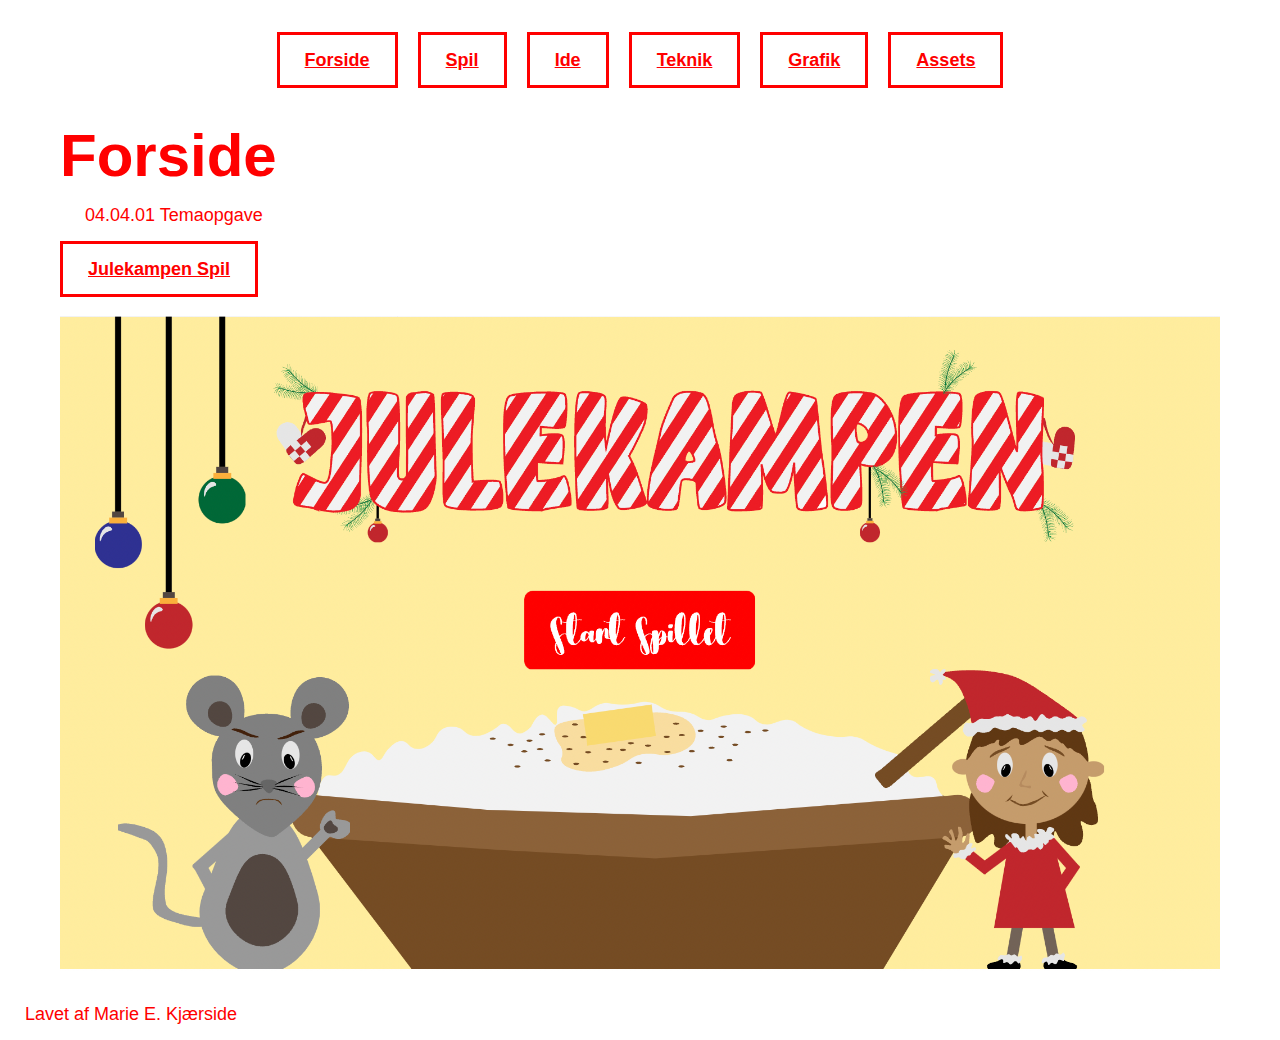
<file: index.html>
<!DOCTYPE html>
<html lang="da">
  <head>
    <meta charset="UTF-8" />
    <meta http-equiv="X-UA-Compatible" content="IE=edge" />
    <meta name="viewport" content="width=device-width, initial-scale=1.0" />
    <title>Website</title>
    <link rel="stylesheet" href="generel.css" />
    <link rel="stylesheet" href="style.css" />
  </head>
  <body>
    <header>
      <nav>
        <ul>
          <li><a href="index.html">Forside</a></li>
          <li><a href="spil.html">Spil</a></li>
          <li><a href="ide.html">Ide</a></li>
          <li><a href="teknik.html">Teknik</a></li>
          <li><a href="grafik.html">Grafik</a></li>
          <li><a href="assets.html">Assets</a></li>
        </ul>
      </nav>
    </header>
    <main>
      <h1>Forside</h1>
      <p>04.04.01 Temaopgave</p>
      <br />

      <div class="knap"><a href="spil.html">Julekampen Spil</a></div>
      <br />
      <br />
      <img src="julekampen_spil.png" alt="Julekampen spil" />
    </main>
    <br />
    <footer>Lavet af Marie E. Kjærside</footer>
  </body>
</html>
</file>
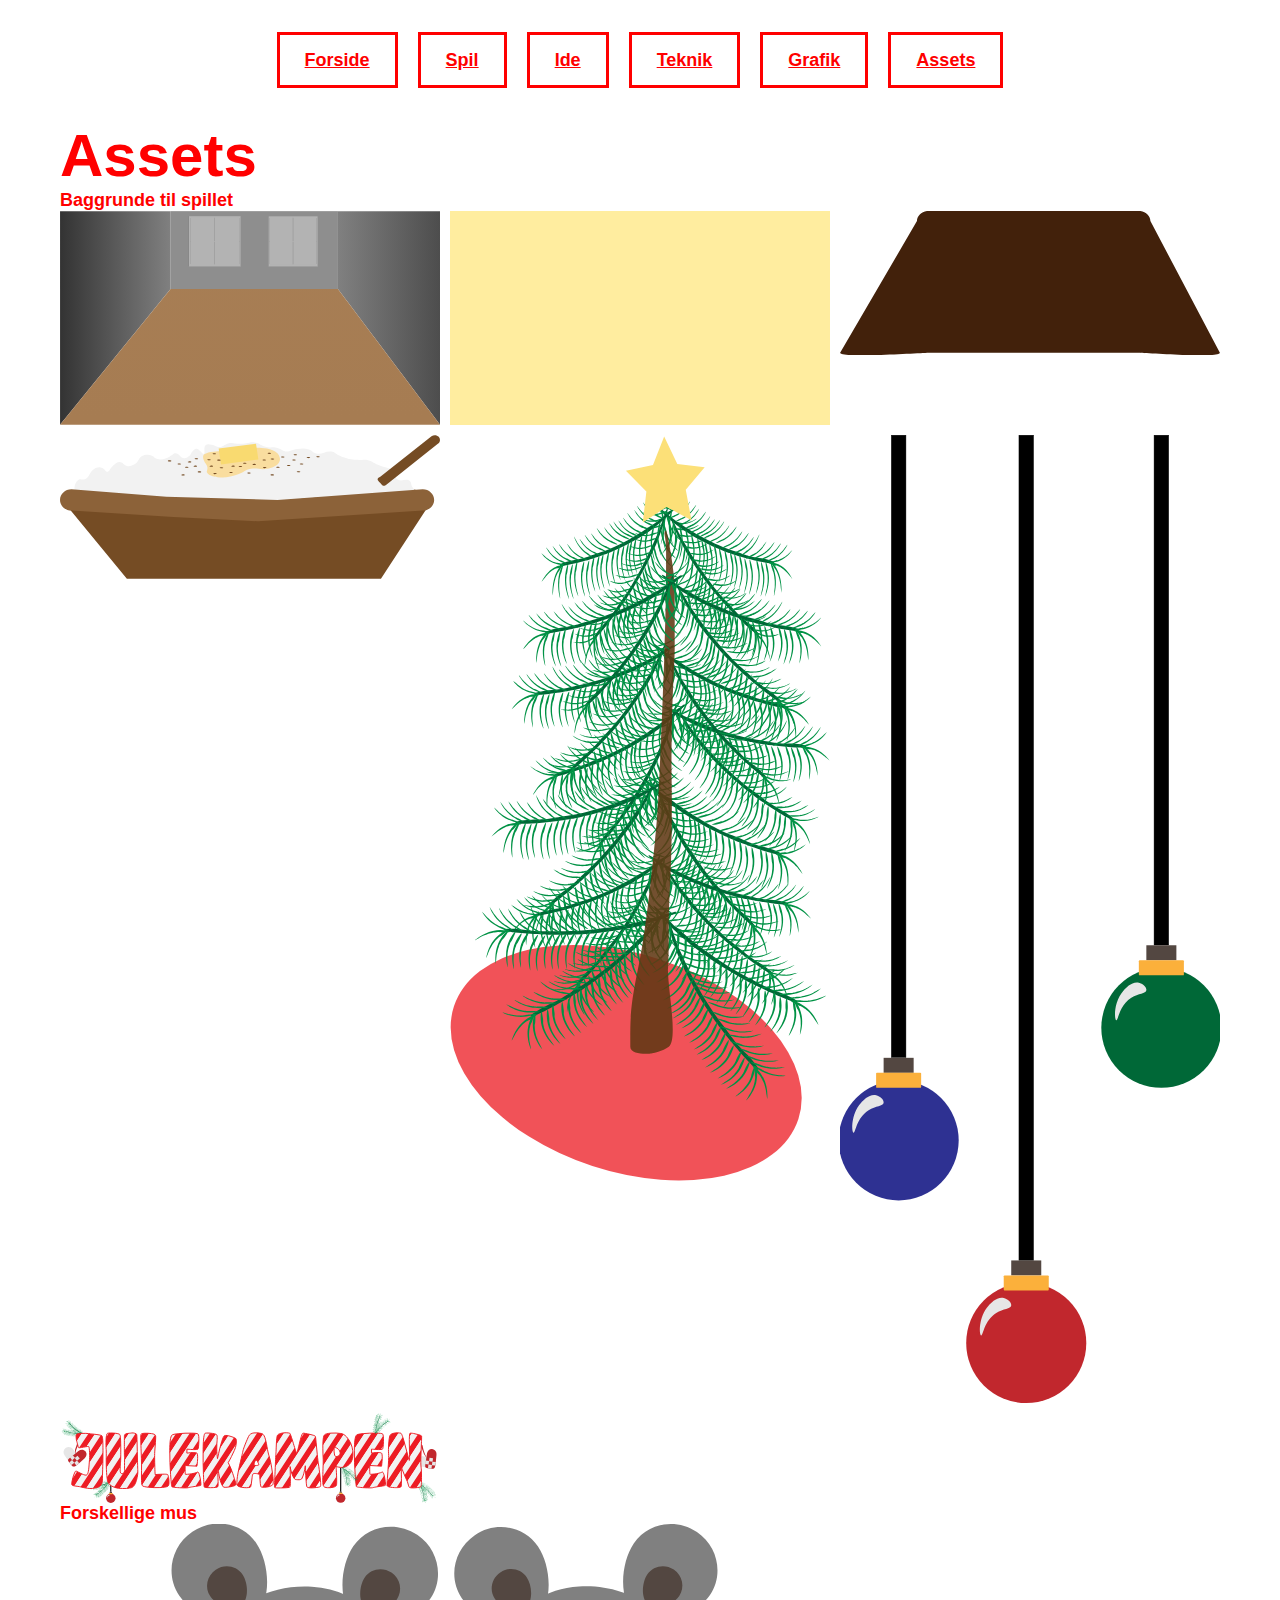
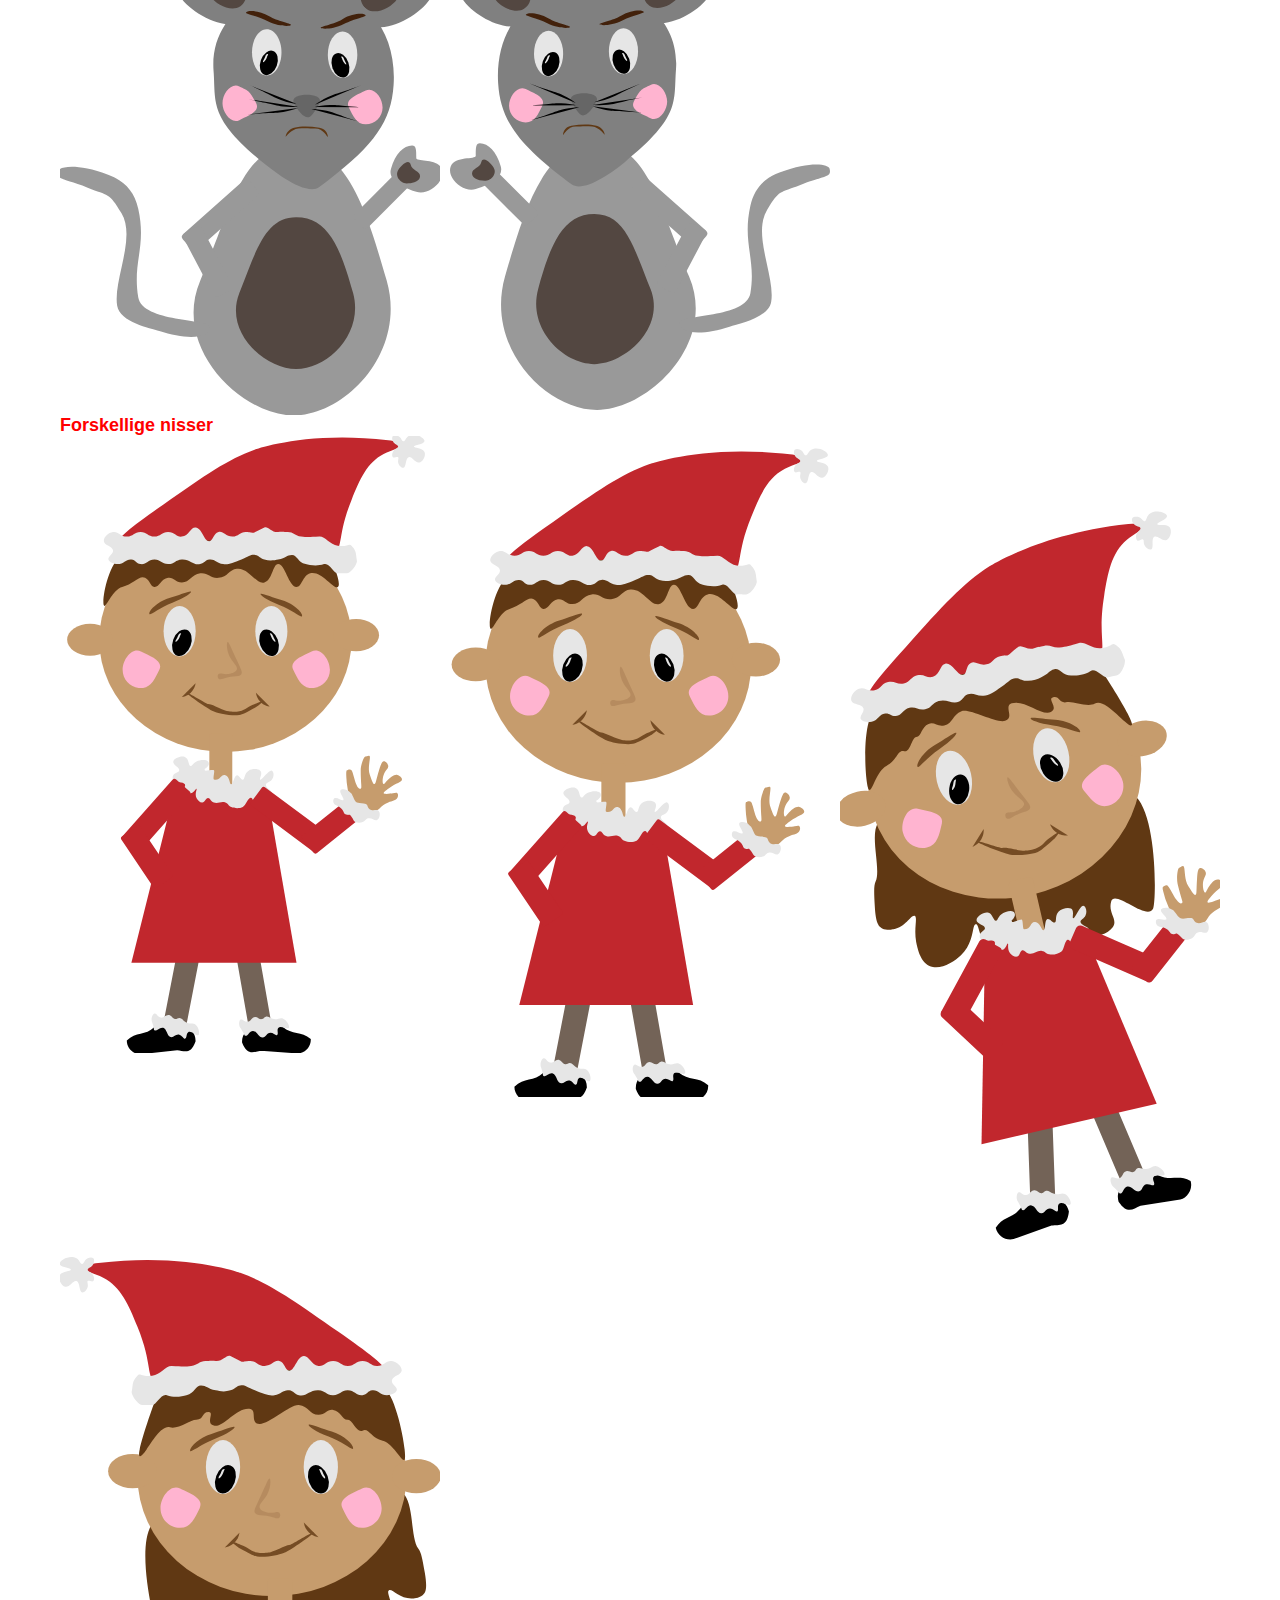
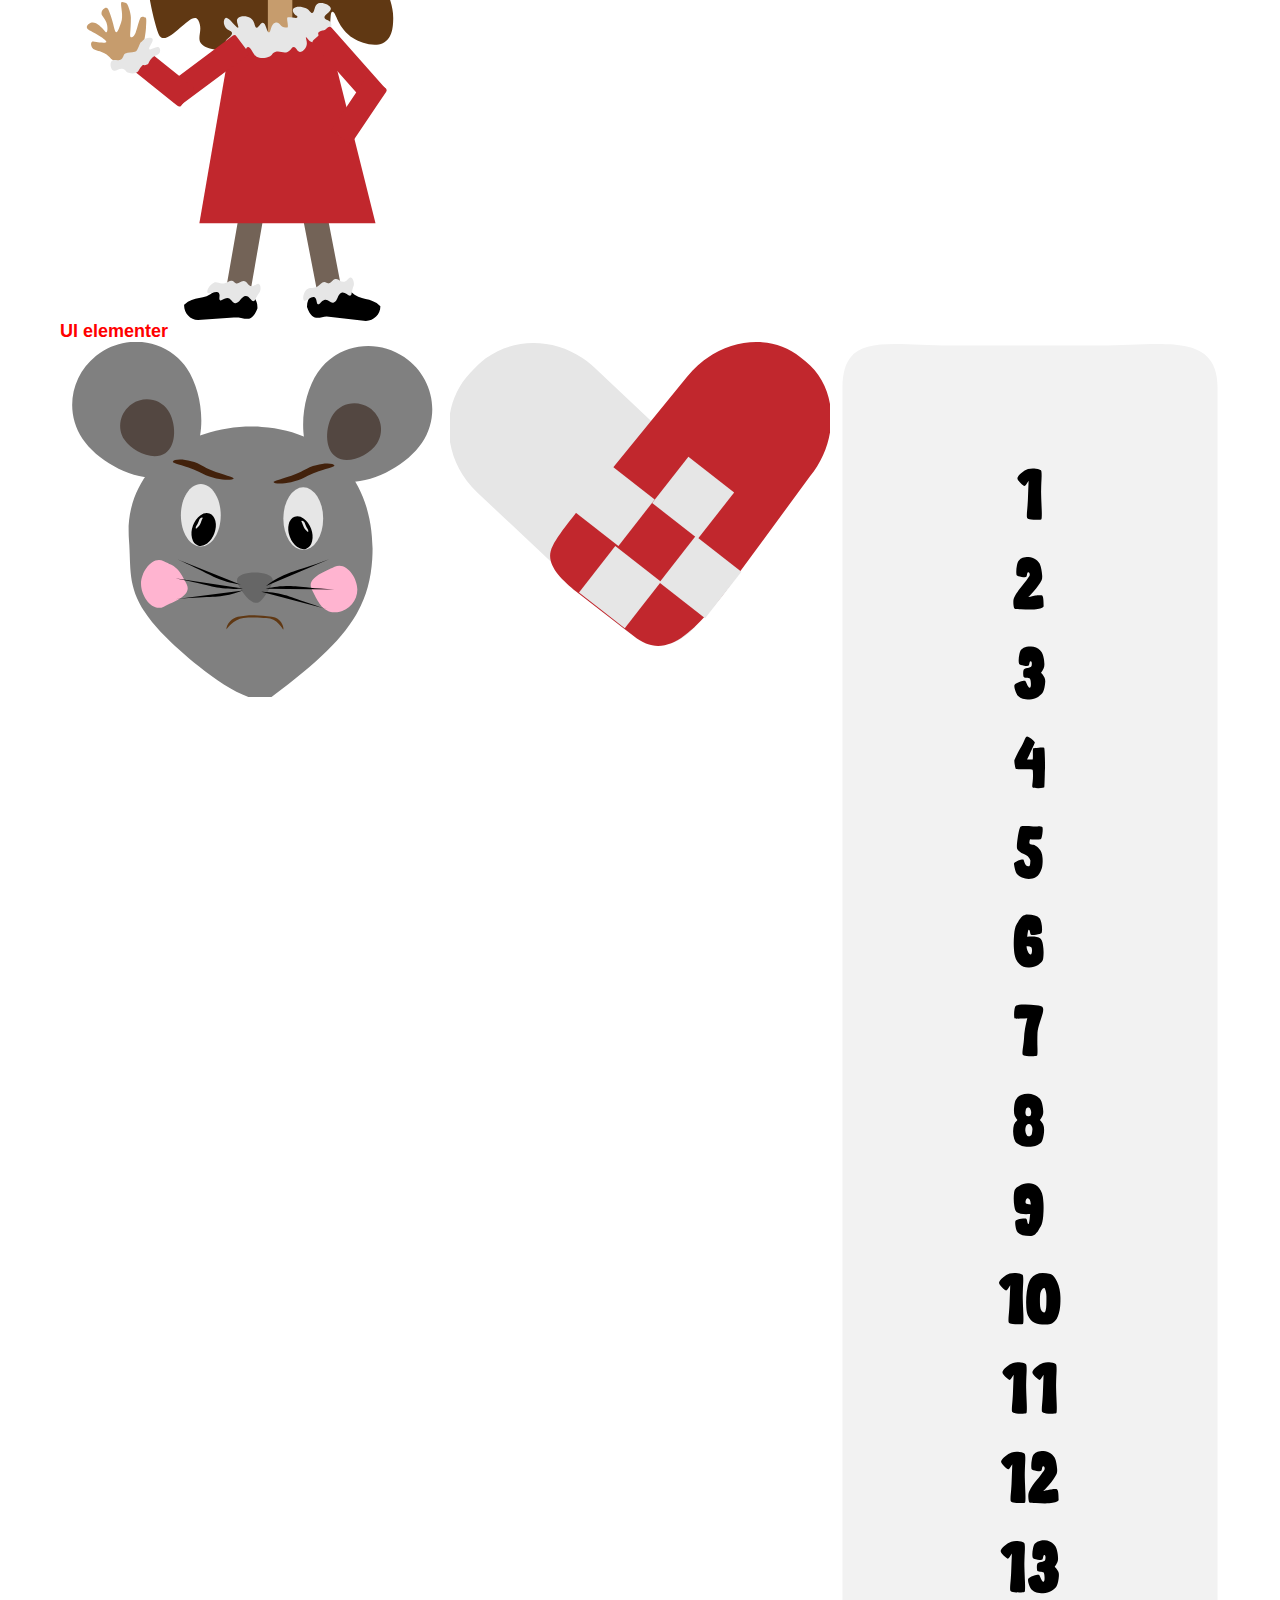
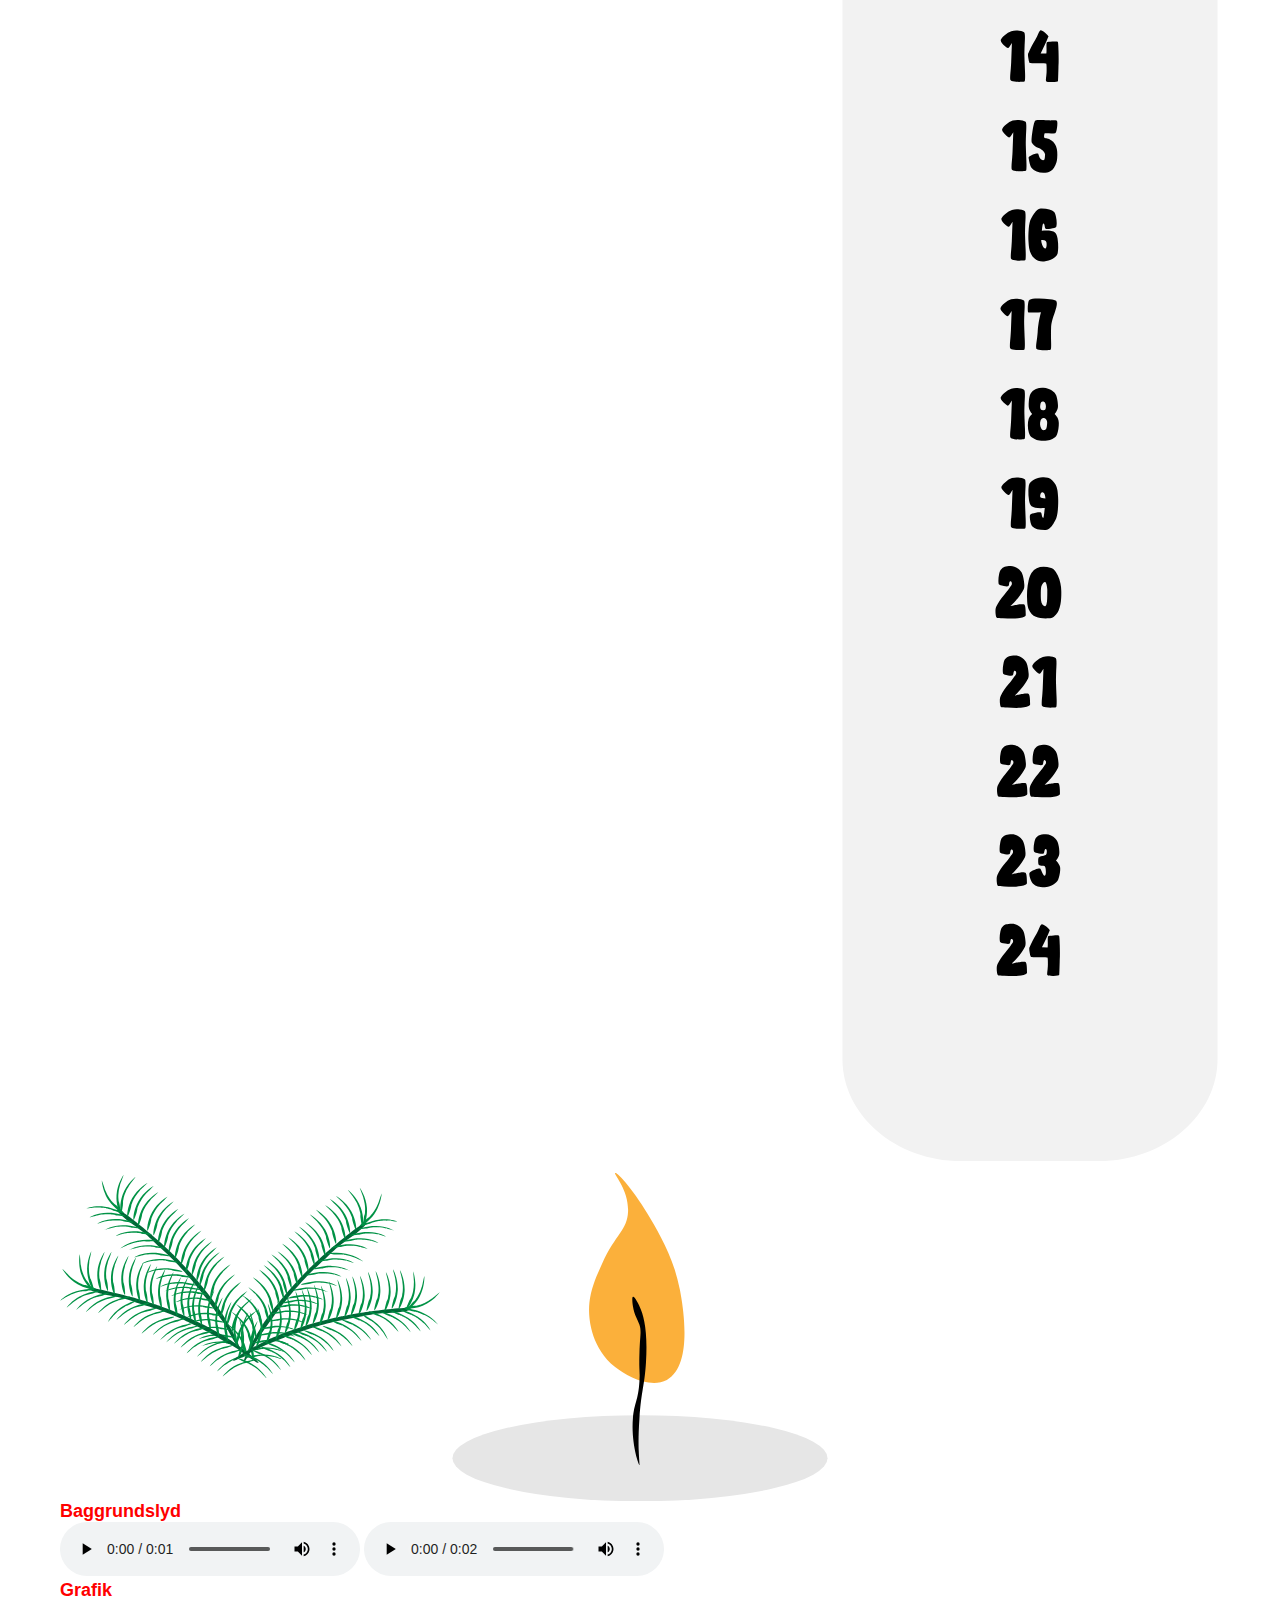
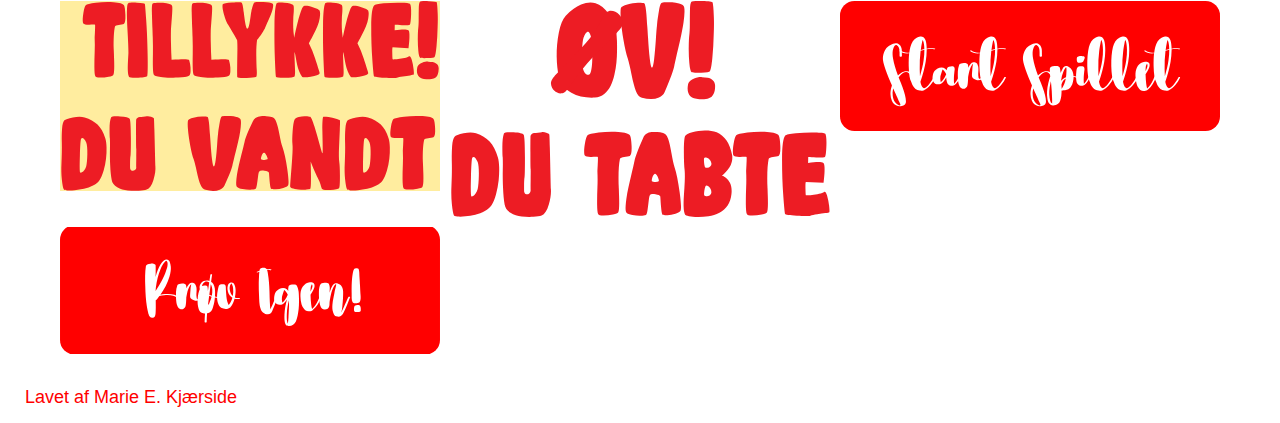
<file: assets.html>
<!DOCTYPE html>
<html lang="da">
  <head>
    <meta charset="UTF-8" />
    <meta http-equiv="X-UA-Compatible" content="IE=edge" />
    <meta name="viewport" content="width=device-width, initial-scale=1.0" />
    <title>Website</title>
    <link rel="stylesheet" href="generel.css" />
    <link rel="stylesheet" href="style.css" />
  </head>
  <body>
    <header>
      <nav>
        <ul>
          <li><a href="index.html">Forside</a></li>
          <li><a href="spil.html">Spil</a></li>
          <li><a href="ide.html">Ide</a></li>
          <li><a href="teknik.html">Teknik</a></li>
          <li><a href="grafik.html">Grafik</a></li>
          <li><a href="assets.html">Assets</a></li>
        </ul>
      </nav>
    </header>
    <main>
      <section class="grid">
        <h1>Assets</h1>
        <div>
          <h2>Baggrunde til spillet</h2>
          <div class="grid_1_1_1">
            <img src="baggrundspil.svg" alt="Spil baggrund" />
            <img src="dutabtebaggrund.svg" alt="Du tabte baggrund" />
            <img src="bord.svg" alt="Bord" />
            <img src="risengrød.svg" alt="risengrød" />
            <img src="juletræ.svg" alt="Juletræ" />
            <img src="julekugler.svg" alt="julekugler" />
            <img src="julekampenbaggrund.svg" alt="Julekampen" />
          </div>
        </div>
        <div>
          <h2>Forskellige mus</h2>
          <div class="grid_1_1_1">
            <img src="mus.svg" alt="Mus" />
            <img src="musvenstre.svg" alt="Musvenstre" />
          </div>
        </div>
        <div>
          <h2>Forskellige nisser</h2>
          <div class="grid_1_1_1">
            <img src="nissedrenghøjre.svg" alt="Nissedreng" />
            <img src="nissehøjre.svg" alt="Nissehøjre" />
            <img src="nissepige.svg" alt="Nissepige" />
            <img src="nissepigevenstre.svg" alt="Nissepige venstre" />
          </div>
        </div>
        <div>
          <h2>UI elementer</h2>
          <div class="grid_1_1_1">
            <img src="muspoint.svg" alt="Muspoint" />
            <img src="hjerteliv.svg" alt="Hjerteliv" />
            <img src="tidlys.svg" alt="Tidlys" />
            <img src="tidgran.svg" alt="Gran til lyset" />
            <img src="tidflamme.svg" alt="Flamme til lyset" />
          </div>
        </div>
        <div>
          <h2>Baggrundslyd</h2>
            <audio src="badsound.mp3" id="Dårlig lyd" controls></audio>
            <audio src="goodsound.mp3" id="God lyd" controls></audio>
          </div>
        </div>
        <div>
          <h2>Grafik</h2>
          <div class="grid_1_1_1">
            <img src="tillykkeduvandt.svg" alt="Tillykke du vandt" />
            <img src="øvdutabte.svg" alt="Øv du tabte" />
            <img src="startspillet_1.svg" alt="Start spillet" />
            <img src="prøvigen.svg" alt="Prøv igen" />
          </div>
        </div>
      </section>
    </main>
    <br />
    <footer>Lavet af Marie E. Kjærside</footer>
  </body>
</html>
</file>
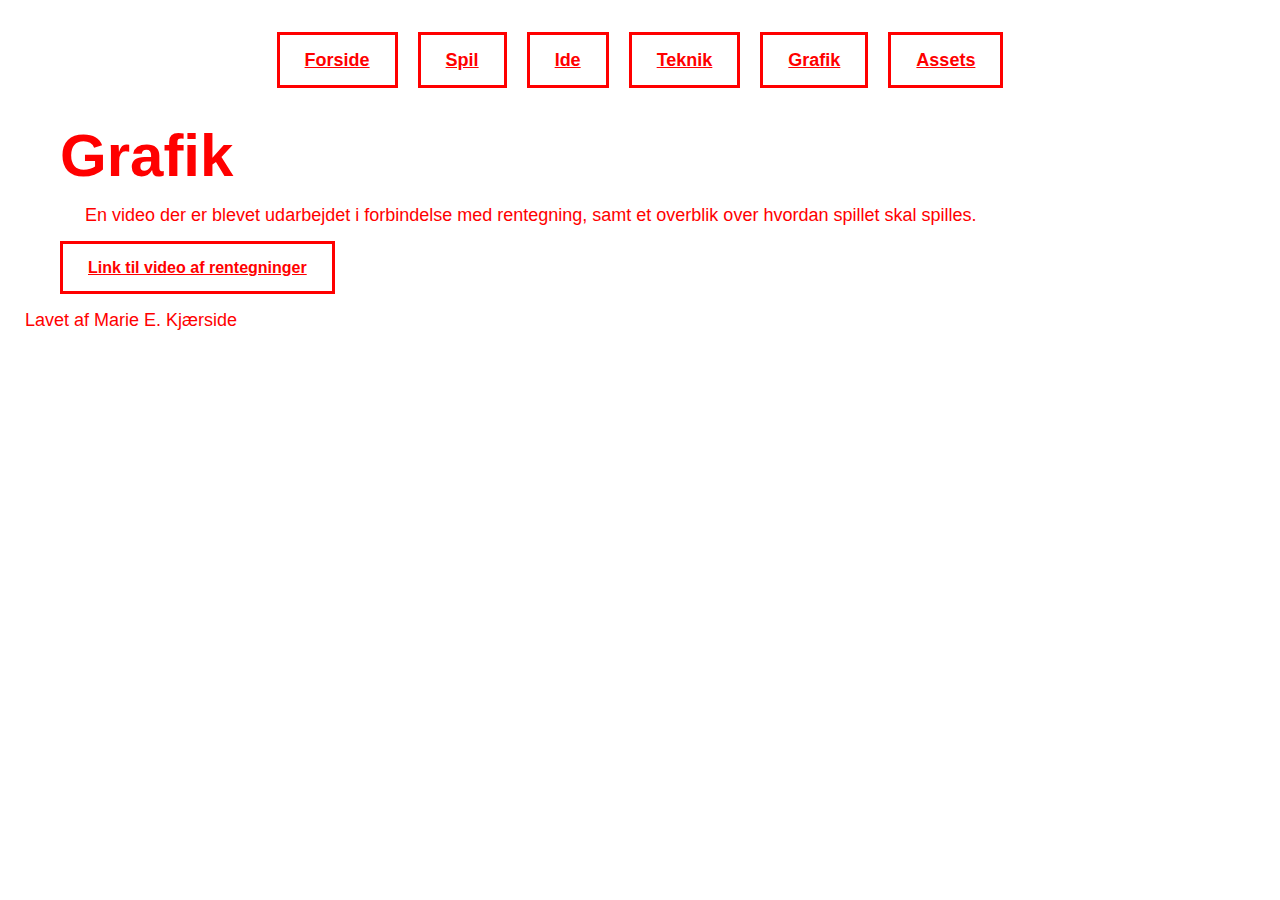
<file: grafik.html>
<!DOCTYPE html>
<html lang="da">
  <head>
    <meta charset="UTF-8" />
    <meta http-equiv="X-UA-Compatible" content="IE=edge" />
    <meta name="viewport" content="width=device-width, initial-scale=1.0" />
    <title>Website</title>
    <link rel="stylesheet" href="generel.css" />
    <link rel="stylesheet" href="style.css" />
  </head>
  <body>
    <header>
      <nav>
        <ul>
          <li><a href="index.html">Forside</a></li>
          <li><a href="spil.html">Spil</a></li>
          <li><a href="ide.html">Ide</a></li>
          <li><a href="teknik.html">Teknik</a></li>
          <li><a href="grafik.html">Grafik</a></li>
          <li><a href="assets.html">Assets</a></li>
        </ul>
      </nav>
    </header>
    <main>
      <h1>Grafik</h1>
      <p>En video der er blevet udarbejdet i forbindelse med rentegning, samt et overblik over hvordan spillet skal spilles.</p>
      <br />
      <div>
        <a class="knap" href="https://youtu.be/VakFPG5EMF8">Link til video af rentegninger</a>
      </div>
    </main>
    <br />
    <footer>Lavet af Marie E. Kjærside</footer>
  </body>
</html>
</file>
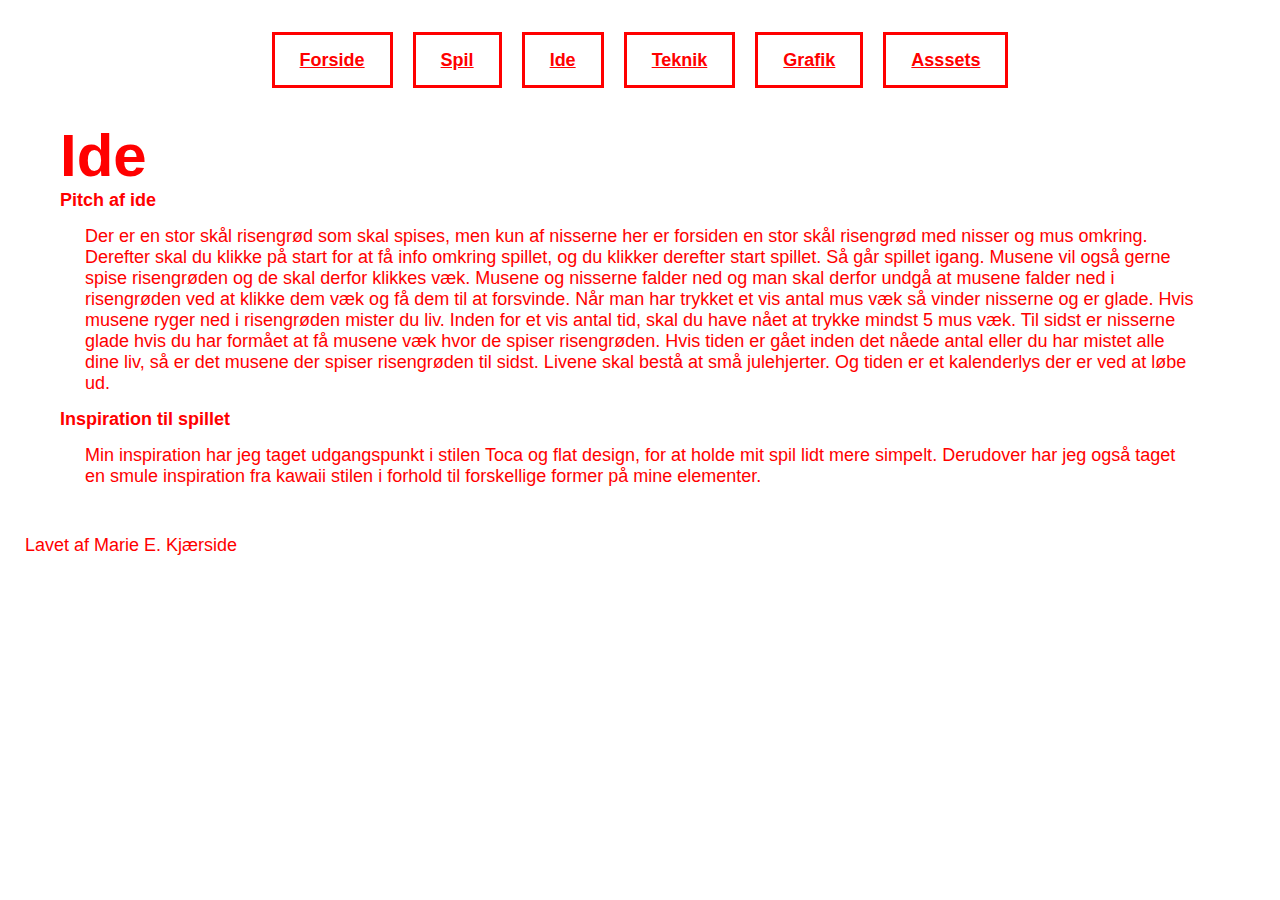
<file: ide.html>
<!DOCTYPE html>
<html lang="da">
  <head>
    <meta charset="UTF-8" />
    <meta http-equiv="X-UA-Compatible" content="IE=edge" />
    <meta name="viewport" content="width=device-width, initial-scale=1.0" />
    <title>Website</title>
    <link rel="stylesheet" href="generel.css" />
    <link rel="stylesheet" href="style.css" />
  </head>
  <body>
    <header>
      <nav>
        <ul>
          <li><a href="index.html">Forside</a></li>
          <li><a href="spil.html">Spil</a></li>
          <li><a href="ide.html">Ide</a></li>
          <li><a href="teknik.html">Teknik</a></li>
          <li><a href="grafik.html">Grafik</a></li>
          <li><a href="assets.html">Asssets</a></li>
        </ul>
      </nav>
    </header>
    <main>
      <div>
        <h1>Ide</h1>
        <div>
          <h2>Pitch af ide</h2>
          <p>
            Der er en stor skål risengrød som skal spises, men kun af nisserne her er forsiden en stor skål risengrød med nisser og mus omkring. Derefter skal du klikke på start for at få info omkring spillet, og du klikker derefter start spillet. Så
            går spillet igang. Musene vil også gerne spise risengrøden og de skal derfor klikkes væk. Musene og nisserne falder ned og man skal derfor undgå at musene falder ned i risengrøden ved at klikke dem væk og få dem til at forsvinde. Når man
            har trykket et vis antal mus væk så vinder nisserne og er glade. Hvis musene ryger ned i risengrøden mister du liv. Inden for et vis antal tid, skal du have nået at trykke mindst 5 mus væk. Til sidst er nisserne glade hvis du har formået
            at få musene væk hvor de spiser risengrøden. Hvis tiden er gået inden det nåede antal eller du har mistet alle dine liv, så er det musene der spiser risengrøden til sidst. Livene skal bestå at små julehjerter. Og tiden er et kalenderlys
            der er ved at løbe ud.
          </p>
        </div>
        <h2>Inspiration til spillet</h2>
        <p>Min inspiration har jeg taget udgangspunkt i stilen Toca og flat design, for at holde mit spil lidt mere simpelt. Derudover har jeg også taget en smule inspiration fra kawaii stilen i forhold til forskellige former på mine elementer.</p>
      </div>
    </main>
    <br />
    <footer>Lavet af Marie E. Kjærside</footer>
  </body>
</html>
</file>
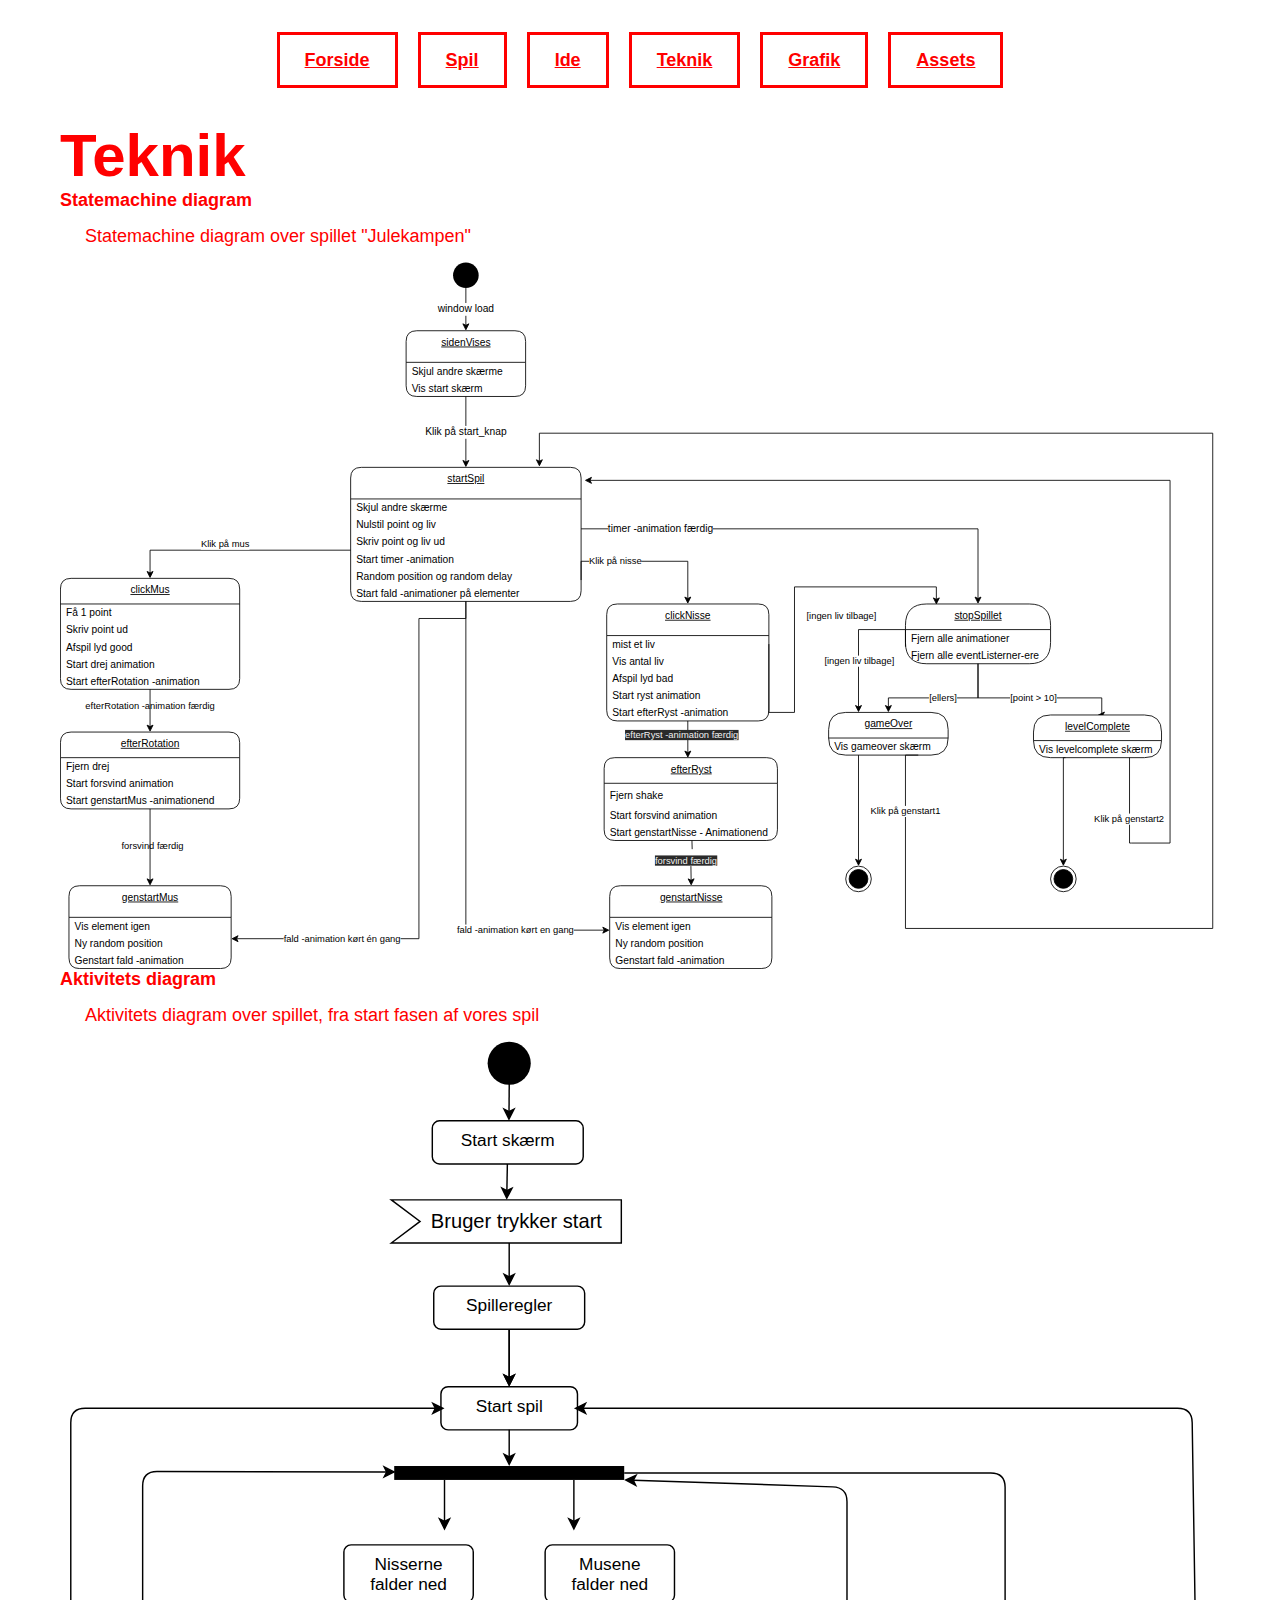
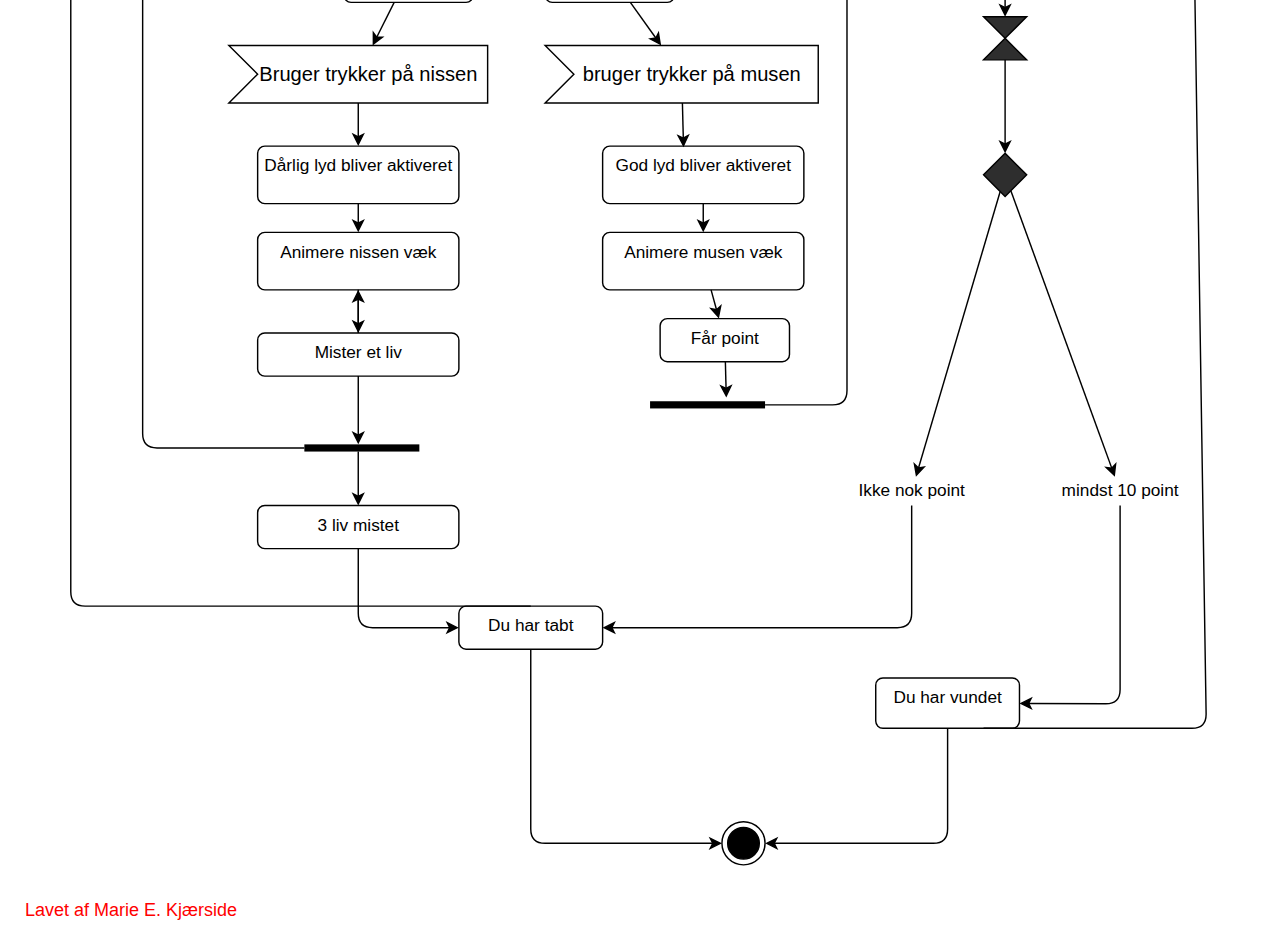
<file: teknik.html>
<!DOCTYPE html>
<html lang="da">
  <head>
    <meta charset="UTF-8" />
    <meta http-equiv="X-UA-Compatible" content="IE=edge" />
    <meta name="viewport" content="width=device-width, initial-scale=1.0" />
    <title>Website</title>
    <link rel="stylesheet" href="generel.css" />
    <link rel="stylesheet" href="style.css" />
  </head>
  <body>
    <header>
      <nav>
        <ul>
          <li><a href="index.html">Forside</a></li>
          <li><a href="spil.html">Spil</a></li>
          <li><a href="ide.html">Ide</a></li>
          <li><a href="teknik.html">Teknik</a></li>
          <li><a href="grafik.html">Grafik</a></li>
          <li><a href="assets.html">Assets</a></li>
        </ul>
      </nav>
    </header>
    <main>
      <h1>Teknik</h1>
      <div>
        <h2>Statemachine diagram</h2>
        <p>Statemachine diagram over spillet "Julekampen"</p>
        <img src="state_machine_diagram.svg" alt="State Machine Diagram" />
      </div>
      <div>
        <h2>Aktivitets diagram</h2>
        <p>Aktivitets diagram over spillet, fra start fasen af vores spil</p>
        <img src="aktivitetsdiagram_endelig.svg" alt="Aktivitets diagram" />
      </div>
    </main>
    <br />
    <footer>Lavet af Marie E. Kjærside</footer>
  </body>
</html>
</file>
<file: generel.css>
* {
  padding: 0;
  margin: 0;
  box-sizing: border-box;
}
main {
  max-width: 1200px;
  margin-inline: auto;
}

img {
  width: 100%;
  height: auto;
  display: block;
}

main {
  padding-inline: 20px;
  margin: 40px;
}

@font-face {
  font-family: Comic-Art;
  src: url(Comic-Art.woff);
}
</file>
<file: style.css>
* {
  padding: 0;
  margin: 0;
  box-sizing: border-box;
}

/* menu */
ul {
  display: flex;
  flex-flow: wrap;
  list-style: none;
  justify-content: space-evenly;
  padding: 20px;
  margin-top: 30px;
}
a {
  color: #ff0000;
  font-family: Arial, Helvetica, sans-serif;
  font-size: 12px;
  font-weight: bold;
  padding: 8px 10px 8px 10px;
  border: 2px solid #ff0000;
}

h1 {
  color: #ff0000;
  font-family: Arial, Helvetica, sans-serif;
  font-size: 60px;
  font-weight: bolder;
}

h2 {
  color: #ff0000;
  font-family: Arial, Helvetica, sans-serif;
  font-size: large;
  font-weight: bolder;
}

p {
  color: #ff0000;
  font-family: Arial, Helvetica, sans-serif;
  font-size: 18px;
  font-weight: 540px;
  padding: 15px 25px 15px 25px;
}
.knap {
  color: #ff0000;
  font-family: Arial, Helvetica, sans-serif;
  font-size: medium;
  font-weight: 600;
}

footer {
  color: #ff0000;
  font-family: Arial, Helvetica, sans-serif;
  font-size: 18px;
  font-weight: 540px;
  padding: 15px 25px 15px 25px;
}

@media (min-width: 800px) {
  ul {
    display: flex;
    flex-flow: wrap;
    list-style: none;
    justify-content: center;
    gap: 20px;
    margin-bottom: 30px;
  }
}

@media (min-width: 800px) {
  main {
    display: grid;
    max-width: 1200px;
    margin: auto;
  }
}

@media (min-width: 800px) {
  .grid_1_1_1_1_1_1 {
    display: grid;
    grid-template-rows: 1fr 1fr 1fr 1fr 1fr;
    gap: 10px;
  }
  .grid_1_1_1 {
    display: grid;
    grid-template-columns: 1fr 1fr 1fr;
    gap: 10px;
  }
}

@media (min-width: 800px) {
  ul {
    display: flex;
    flex-flow: wrap;
    list-style: none;
    justify-content: center;
    gap: 20px;
    margin-bottom: 30px;
    margin-top: 30px;
  }
  a {
    color: #ff0000;
    font-family: Arial, Helvetica, sans-serif;
    font-size: large;
    font-weight: bold;
    padding: 15px 25px 15px 25px;
    border: 3px solid #ff0000;
  }
}
</file>
